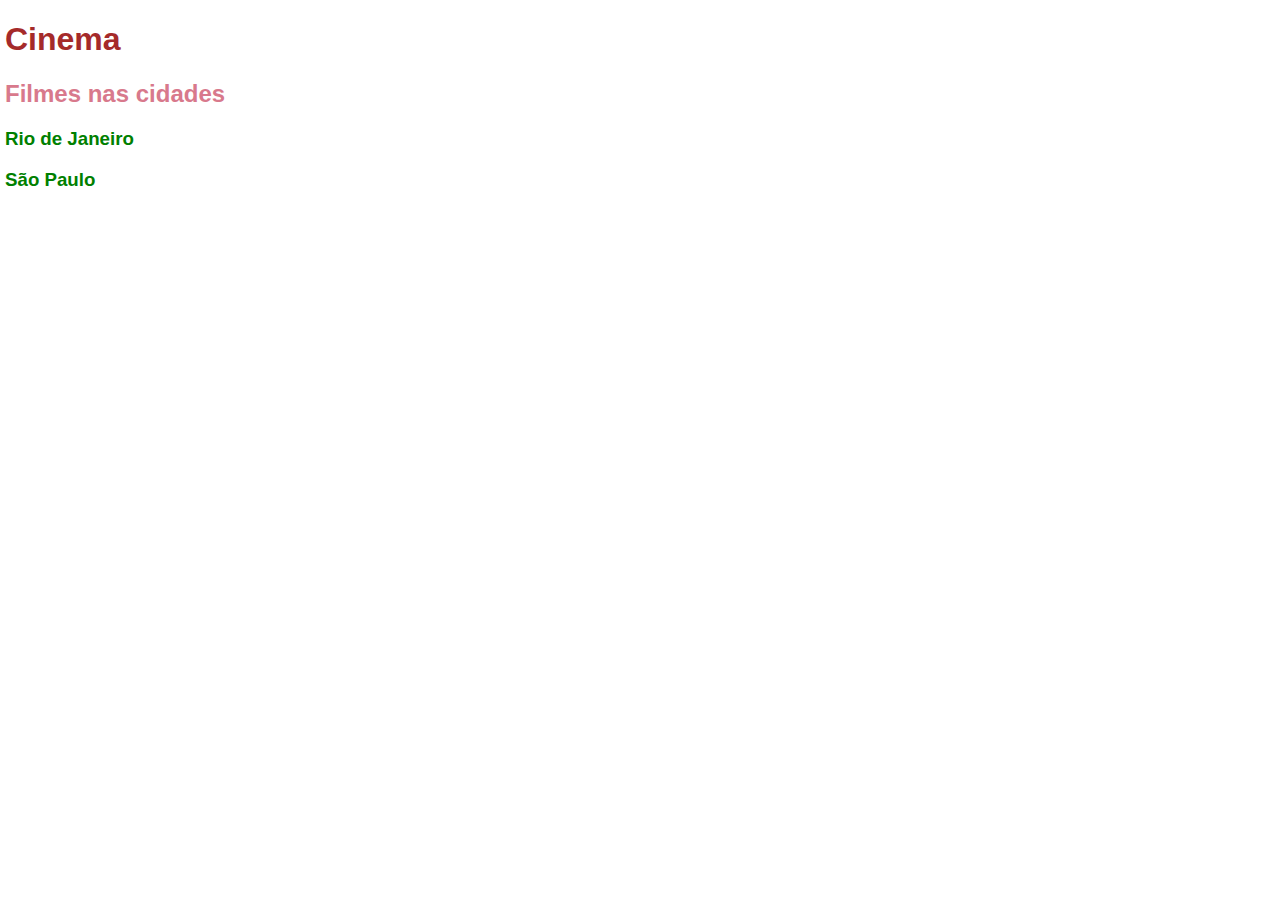
<file: Codigos/Exercício 1 - Html/cinema.html>
<!DOCTYPE html>
<html lang="pt">
<head>
  <meta charset="UTF-8">
  <meta http-equiv="X-UA-Compatible" content="IE=edge">
  <meta name="viewport" content="width=device-width, initial-scale=1.0">
  <link rel="stylesheet" href="/Codigos/Exercício 1 - Html/cinema.css">
  <title>Cinema</title>
</head>
<body>
  <h1 id="title">Cinema</h1>
  <h2 class="subtitle">Filmes nas cidades</h3>
  
  <h3><a class="city" href="/Codigos/Exercício 1 - Html/RJ.html">Rio de Janeiro</a></h3>
  <h3><a class="city" href="/Codigos/Exercício 1 - Html/SP.html">São Paulo</a></h3>

</body>
</html>
</file>
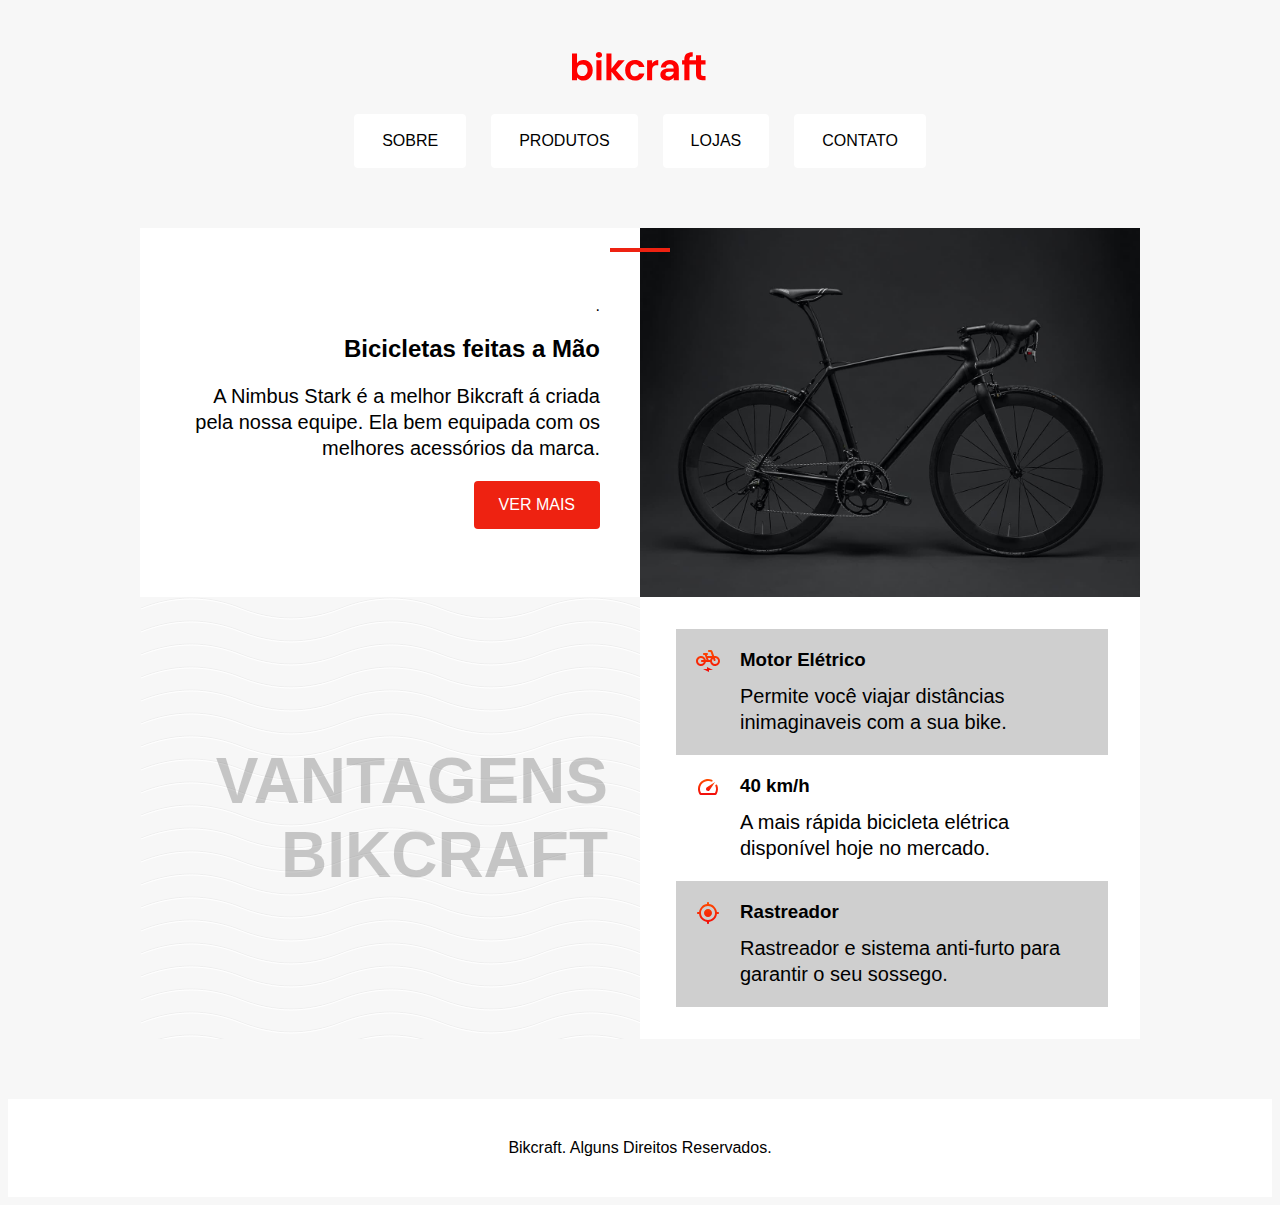
<file: Codigos/Exercício 4 - refatorar exercío 3/refatorar.html>
<!DOCTYPE html>
<html lang="pt">
<head>
  <meta charset="UTF-8">
  <meta http-equiv="X-UA-Compatible" content="IE=edge">
  <meta name="viewport" content="width=device-width, initial-scale=1.0">
  <link rel="stylesheet" href="/Codigos/Exercício 4 - refatorar exercío 3/refatorar.css">
  <title>Document</title>
</head>
<body>
    <header class="label-header" >
      <img class="logo" src="/Codigos/Exercício 4 - refatorar exercío 3/img/bikcraft.svg" alt="">
      <div class="links">
          <a href="/">SOBRE</a>
          <a href="/">PRODUTOS</a>
          <a href="/">LOJAS</a>
          <a href="/">CONTATO</a>
      </div>
    </header>

<section id="conteudo"> 
      <article class="introducao">.
          <h2>Bicicletas feitas a Mão</h2> 
          <p>A Nimbus Stark é a melhor Bikcraft á criada pela nossa equipe. Ela bem equipada com os melhores acessórios da marca.</p>
          <a href="/">VER MAIS</a>
      </article>
      
      
      <img class="foto" src="/Codigos/Exercício 4 - refatorar exercío 3/img/bicicleta.jpg" alt="Bike">
      
    <div class="conteudo-subtitulo">
        <h1 class="subtitulo">VANTAGENS BIKCRAFT</h1>
    </div>

    <ul class="vantagens">
      <li class="vantagens-items">
          <img src="/Codigos/Exercício 4 - refatorar exercío 3/img/eletrica.svg" alt="">  
          <h3>Motor Elétrico</h3>
          <p>Permite você viajar distâncias inimaginaveis com a sua bike.</p>
      </li>
        
      <li class="vantagens-items">
          <img src="/Codigos/Exercício 4 - refatorar exercío 3/img/velocidade.svg" alt="">
          <h3>40 km/h</h3>
          <p>A mais rápida bicicleta elétrica disponível hoje no mercado.</p>
      </li>

      <li class="vantagens-items">
        <img src="/Codigos/Exercício 4 - refatorar exercío 3/img/rastreador.svg" alt="">
        <h3>Rastreador</h3>
        <p>Rastreador e sistema anti-furto para garantir o seu sossego.</p>  
      </li>
    </ul>
</section>
<footer class="rodape">
  Bikcraft. Alguns Direitos Reservados.
</footer>
</body>
</html>
</file>
<file: Codigos/Exercício 1 - Html/cinema.css>
/* Configure the page */
body {
  margin: 5px;
  font-family: 'Franklin Gothic Medium', 'Arial Narrow', Arial, sans-serif;
}

p {
  font-size: 20px;
}



/* Mainpage */
#title {
  color: brown;
}

.subtitle  {
  color: rgb(216, 121, 140);
}

.city {
  color: green;
  text-decoration: none;
}

/* Subpages */
.home {
  color: rgb(76, 76, 238);
  text-decoration: none;
}

.today {
  color: darkred;
}

.tomorrow {
  color: darkblue;
}
</file>
<file: Codigos/Exercício 4 - refatorar exercío 3/refatorar.css>
:root {
  --cor_primaria:#e21;
  --cor_primaria_forte:#900;
  --fundo1:#f7f7f7;
  --fundo2:#fff;
  --texto:#000;
  --subtitulo:rgba(0,0,0,0.2);
  --onda:url("./img/onda-clara.svg");
}





@media (prefers-color-scheme:dark) {
  :root {
    --fundo1:#111;
    --fundo2:#000;
    --texto:#fff;
    --subtitulo:rgba(255,255,255,0.2);
    --onda:url("./img/onda-escura.svg");
  } 
}

/* Configurações gerais */
body {
    display: grid;
    font-family: arial;
    margin-top:3.125rem;
    background-color: var(--fundo1);
    gap: 3.75rem;
    color: var(--texto);

}

a {
    border-radius: 0.25rem;
    text-decoration: none;
}

p,h1,h2,h3 {
  margin: 0rem;
}

p {
  font-size: 1.25rem;
  line-height: 1.3;
}

img {
    max-width: 100%;
    display: block;
}
/* -------------------------------------------------------------------------------/
/* id grid */
#conteudo {
    display: grid;
    grid-template-columns: repeat(2,1fr);
    max-width: 62.5rem;
    border-radius: 0.25;
    justify-self: center;
    position: relative;
  }
/* -------------------------------------------------------------------------------*/
/* items com class */ 
/* Novo */
/* Troquei a cor da imagem svg */
.label-header {
  display: grid;
  gap: 2rem;
  justify-items: center;
}

.links {
    display: flex;
    flex-wrap: wrap;
    gap: 1.563rem;
    justify-content: center;
}

/* Novo */
/* Adicionei um pseudoelemento pra fazer o detalhe vermelho */
/* Novo detalhe */
.introducao::before {
  content: "";
  width: 3.75rem;
  height: 0.25rem;
  background-color: var(--cor_primaria);
  position: absolute;
  top: 1.25rem;
  right: -1.875rem;
}

.introducao {
    display: grid;
    background-color: var(--fundo2);
    padding: 2.5rem;
    text-align: right;
    position: relative; 
    align-content: center;
    justify-content: center;
    gap: 1.25rem;
    justify-items: right;
/*Estava com dúvida por que o a não se alinha a direita, então quando coloquei esse text-align, ele foi... */
}

/* Novo */
/* Adicionei */
.conteudo-subtitulo {
  display: grid;
  justify-content: center;
  /* padding: 2.5rem; */
  background-image: var(--onda); 
}

.subtitulo {
    font-size: 4rem;
    color: var(--subtitulo);
    text-align: right;
    align-self: center;
    padding: 2rem;
    
}

/* Novo */
/* Já existiam essas duas classes(vantagens e vantagens-items, apenas mudei vantagens(ul) e vantagens-items(li) */
.vantagens {
  padding: 2rem;
  background-color: var(--fundo2);
  list-style:none; 
  margin: 0rem; 
}

.vantagens-items {
  display: grid;
  grid-template-columns: auto 1fr;
  gap: 0.625rem 1.25rem;
  padding: 1.25rem;
  margin: 0rem;
  border-left: 4px solid var(--fundo2);
}
/* -------------------------------------------------------------------------------/
/* Elementos/items */
.links a {
    padding: 0.938rem 1.563rem;
    color: var(--texto);
    background-color: var(--fundo2);
    border: 0.2rem solid white;
}

/* Novo */
/* Adicionei pseudo class hover nos links do menu */
.links a:hover {
  border: 0.2rem solid var(--cor_primaria);
  max-height: 100%;
}

.introducao a {
    display: inline-block;
    text-align: center;
    color: white;
    background-color: var(--cor_primaria);
    padding: 0.938rem 1.563rem;
}

/* Novo */
/*Adicionei um pseudo class hover no link do conteúdo principal */
.introducao a:hover {
  background-color: var(--cor_primaria_forte);
} 

/* Novo */
/* Adicionei uma pseudo class para mudar o background dos items da lista ímpares */
.vantagens li:nth-child(odd) {
  background-color: #cfcfcf;
} 

.vantagens-items:hover {
  border-left: 0.25rem solid var(--cor_primaria);
}

.vantagens-items p {
  grid-column: 2;
  text-align: start;
} 

.rodape {
  margin: 0rem;
  text-align: center;
  padding: 2.5rem;
  background-color: var(--fundo2);
  box-sizing: border-box;
  width: 100%;
}


@media (max-width:950px) {
  #conteudo {
    grid-template-columns: 1fr;
  }
  .introducao::before {
    width: 0.300rem;
    height: 3rem;
    top: 92%;
    left: 45%;
  }
}
</file>
